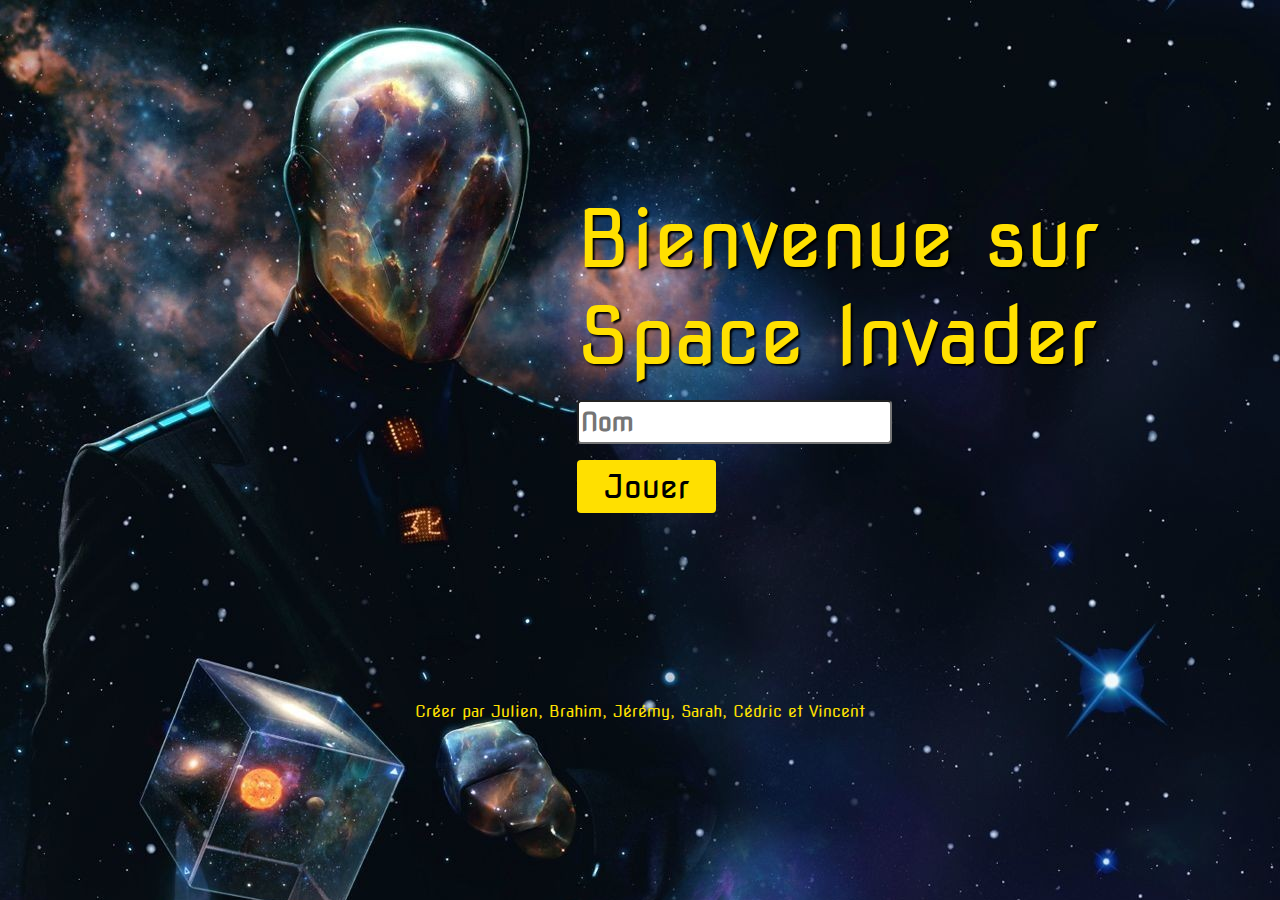
<file: index.html>
<html>
	<head>
		<title>Space Invader</title>
		<link href='css/index.css' rel='stylesheet' type='text/css'>
		<link href="https://fonts.googleapis.com/css?family=Nova+Square" rel="stylesheet"><!-- police de google font-->
	</head>
	<body class="container">
		<audio preload="auto" autoplay="autoplay">
		<source src="Lasoupe.mp3" type="audio/mp3" autostart="true" />
	</audio>
		<div id="acceuil">
			<p><label for="pause">Bienvenue sur Space Invader</label></p>
			<p><input type="text" class="form-control" name="nom" id="audio" placeholder="Nom"></p>
			<button id="button" style="vertical-align:middle"onclick="self.location.href='jeu.html'"><span>Jouer</span></button>
		</div>
		<footer>
			<p>Créer par Julien, Brahim, Jérémy, Sarah, Cédric et Vincent</p>
		</footer>
	</body>
</html>
</file>
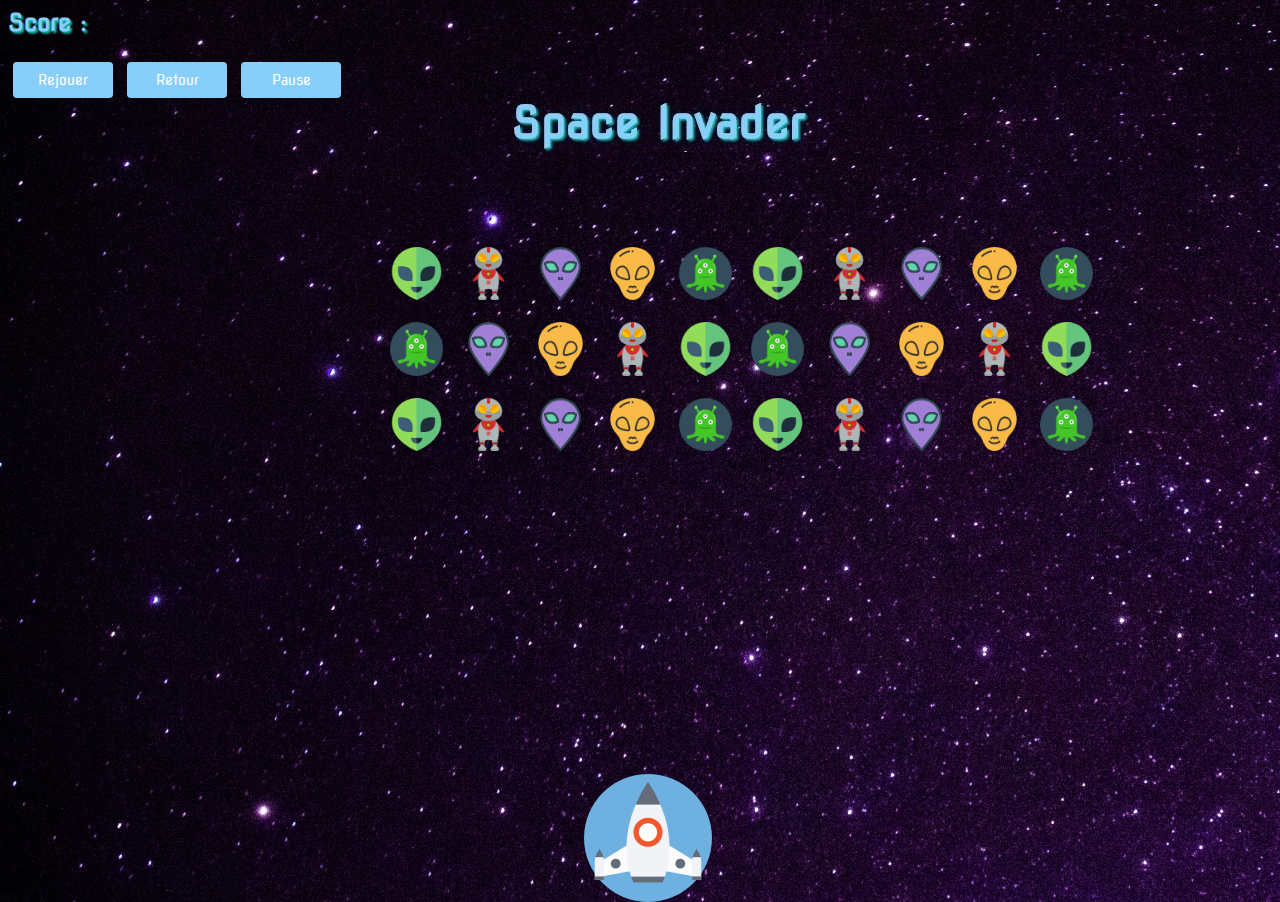
<file: jeu.html>
<html>

<head>
	<title>Space Invader</title>
	<meta charset="utf-8">
	<link href='css/jeu.css' rel='stylesheet' type='text/css'>
	<link href='css/pause.css' rel='stylesheet' type='text/css'>
	<link href="https://fonts.googleapis.com/css?family=Nova+Square" rel="stylesheet">
	<!-- police de google font-->
</head>

<body id="background">
	<!-------------------------------- intégrer une musique-------------------------->
	<audio preload="auto" autoplay="autoplay" id="audio">
		<source src="Lasoupe.mp3" type="audio/mp3" autostart="true"/>
	</audio>
	<!------------------------------------------------------------------------------->
	<!--------- insérerr le score----------------->

	<div id="container">
		<div>
			<h2 id="score">Score : </h2>
		</div>
		<div>
			<button class="button" style="vertical-align:middle" onclick="self.location.href='jeu.html'"><span>Rejouer</span></button>
			<button class="button" style="vertical-align:middle" onclick="self.location.href='index.html'"><span>Retour</span></button>
			<button class="button" style="vertical-align:middle" onclick="pauseFunction()"><span>Pause</span></button>
		</div>
		<!-------------------------------------------->
		<h1><img src="./css/img/titre.jpg"/></h1>

		<!----------------------------div des aliens------------------------->
		<div id="ennemis">
			<div class="vaisseau"><img src="./css/img/alien1.png" /></div>
			<div class="vaisseau"><img src="./css/img/alien2.png" /></div>
			<div class="vaisseau"><img src="./css/img/alien3.png" /></div>
			<div class="vaisseau"><img src="./css/img/alien4.png" /></div>
			<div class="vaisseau"><img src="./css/img/alien5.png" /></div>
			<div class="vaisseau"><img src="./css/img/alien1.png" /></div>
			<div class="vaisseau"><img src="./css/img/alien2.png" /></div>
			<div class="vaisseau"><img src="./css/img/alien3.png" /></div>
			<div class="vaisseau"><img src="./css/img/alien4.png" /></div>
			<div class="vaisseau"><img src="./css/img/alien5.png" /></div>

			<div class="vaisseau"><img src="./css/img/alien5.png" /></div>
			<div class="vaisseau"><img src="./css/img/alien3.png" /></div>
			<div class="vaisseau"><img src="./css/img/alien4.png" /></div>
			<div class="vaisseau"><img src="./css/img/alien2.png" /></div>
			<div class="vaisseau"><img src="./css/img/alien1.png" /></div>
			<div class="vaisseau"><img src="./css/img/alien5.png" /></div>
			<div class="vaisseau"><img src="./css/img/alien3.png" /></div>
			<div class="vaisseau"><img src="./css/img/alien4.png" /></div>
			<div class="vaisseau"><img src="./css/img/alien2.png" /></div>
			<div class="vaisseau"><img src="./css/img/alien1.png" /></div>

			<div class="vaisseau"><img src="./css/img/alien1.png" /></div>
			<div class="vaisseau"><img src="./css/img/alien2.png" /></div>
			<div class="vaisseau"><img src="./css/img/alien3.png" /></div>
			<div class="vaisseau"><img src="./css/img/alien4.png" /></div>
			<div class="vaisseau"><img src="./css/img/alien5.png" /></div>
			<div class="vaisseau"><img src="./css/img/alien1.png" /></div>
			<div class="vaisseau"><img src="./css/img/alien2.png" /></div>
			<div class="vaisseau"><img src="./css/img/alien3.png" /></div>
			<div class="vaisseau"><img src="./css/img/alien4.png" /></div>
			<div class="vaisseau"><img src="./css/img/alien5.png" /></div>
		</div>
		<!------------------------------------------------------------------->
		<!-------------------Vaisseau gentil---------------------->
		<div id="cowboy">
			<img src="./css/img/rocket3.png" />
		</div>
		<!-------------------------------------------------------->
	</div>

	<div id="gameover">
		<button class="recommencer" style="vertical-align:middle" onclick="self.location.href='jeu.html'"><span>Recommencer</span></button>
		<h2 id="gameover2">Vous avez perdu<br/></h2>
	</div>
	<div id="win">
		<button class="recommencer" style="vertical-align:middle" onclick="self.location.href='jeu.html'"><span>Recommencer</span></button>
		<h2 id="win2">Vous avez Gagné<br/></h2>
	</div>
	<div id="pause">
		<div id="acceuil">
			<p>
				<label for="pause">PAUSE</label>
			</p>
			<button id="button" style="vertical-align:middle" onclick="pauseFunction()"><span>Reprendre</span></button>
		</div>
	</div>

	<script src="js/jeu.js"></script>
</body>

</html>
</file>
<file: css/index.css>
.container
{
	background-image: url(./img/debut.jpg);
	/* background-size: 100% 100%; */
	/* background-repeat: no-repeat; */
	/* width:100%; */
	overflow : hidden;
	/* height: 100%; */
}	

#button {
  display: inline-block;
  border-radius: 4px;
  background-color: #FFE000;
  border: none;
  color: black;
  text-align: center;
  font-size: 200%;
  padding: 1%;
  width: 20%;
  transition: all 0.5s;
  cursor: pointer;
  margin-right: 1%;
  font-family: 'Nova Square', cursive;
}
#button span {
  cursor: pointer;
  display: inline-block;
  position: relative;
  transition: 0.5s;
}
#button span:after {
  content: '\00bb';
  position: absolute;
  opacity: 0;
  top: 0;
  right: -20%;
  transition: 0.5s;
}
#button:hover span {
  padding-right: 25%;
}
#button:hover span:after {
  opacity: 1;
  right: 0;
}
/*************************************************/
#acceuil
{
	margin-left:45%;
	margin-top:15%;
}
input
{
	border-radius: 4px;
	font-size:25px;
	height: 5%;
	font-family: 'Nova Square', cursive;
	font-weight: bold;
}
img
{
	max-width:100%;
	height:auto;
}
label
{
	border-radius: 4px;
	font-size: 500%;
	height: 15%;
	margin-right: 10%;
	margin-top:15%;
	color: #FFE000;
	text-shadow: 2px 2px 2px #000000;
	font-family: 'Nova Square', cursive;
}
footer{
	margin-top:15%;
	color: #FFE000;
	text-align: center;
	font-family: 'Nova Square', cursive;
}
</file>
<file: css/jeu.css>
/******************class container****************/

#background {
	background-image: url(./img/space.jpg);
}


/*******************div score*********************/

.score {
	background-color: rgba(0, 0, 0, 0);
	width: 10%;
	height: 5%;
}


/**********************h2*************************/

h2 {
	color: #87CEFA;
	font-family: 'Nova Square', cursive;
	text-shadow: 2px 2px 2px #00C0B0;
}


/***********************h1************************/

h1 {
	color: #87CEFA;
	text-shadow: 2px 2px 2px #00C0B0;
	text-align: left;
	width: 50%;
	display: block;
	margin-left: 40%;
	margin-top: 0%;
	margin-bottom: 0%;
	font-family: 'Nova Square', cursive;
	font-size: 45px;
}


/*********************ennemis**********************/

#ennemis {
	background-color: rgba(0, 0, 0, 0);
	width: 60%;
	height: 25%;
	height: 30%;
	margin-top: 3%;
	margin-left: 20%;
	margin-right: 20%;
}


/*******************cowboy*********************/

#cowboy {
	width: 10%;
	height: 10%;
	top: 86%;
	margin-left: 45%;
	margin-right: auto;
	position: absolute;
}


/*******************vaisseau*********************/

.vaisseau {
	height: 3%;
	width: 7%;
	display: inline-block;
	margin-bottom: 3%;
	margin-left: 2%;
	height: 20%;
}

img {
	max-width: 100%;
	height: auto;
}


/*********************************************************************************/

.button {
	display: inline-block;
	border-radius: 4px;
	background-color: #87CEFA;
	border: none;
	color: #FFFFFF;
	text-align: center;
	font-size: 14px;
	padding: 10px;
	width: 100px;
	transition: all 0.5s;
	cursor: pointer;
	margin: 5px;
	font-family: 'Nova Square', cursive;
}

.button span {
	cursor: pointer;
	display: inline-block;
	position: relative;
	transition: 0.5s;
}

.button span:after {
	content: '\00bb';
	position: absolute;
	opacity: 0;
	top: 0;
	right: -20px;
	transition: 0.5s;
}

.button:hover span {
	padding-right: 25px;
}

.button:hover span:after {
	opacity: 1;
	right: 0;
}

.missile {
	border: 1px solid black;
	width: 5px;
	height: 10px;
	position: absolute;
	display: none;
	background-color: red;
}

#gameover {
	overflow : hidden;
	position: absolute;
	display: none;
	height: 59%;
	color: #FFFFFF;
	padding-top: 20%;
	font-family: 'Nova Square', cursive;
	background-color: rgba(0, 0, 0, 0.65);
	width: 100%;
}

#gameover h2 {
	margin-left: 40%;
}

#win {
	overflow : hidden;
	position: absolute;
	display: none;
	height: 59%;
	color: #FFFFFF;
	padding-top: 20%;
	font-family: 'Nova Square', cursive;
	background-color: rgba(0, 0, 0, 0.65);
	width: 100%;
}

#win h2 {
	margin-left: 40%;
}
</file>
<file: css/pause.css>
img {
	max-width: 100%;
	height: auto;
}

html {
	height: 100%;
}

#pause {
	position: absolute;
	display: none;
	overflow: hidden;
	height: 100%;
	background-image: url(./img/pause2.jpg);
	background-size: 100% 100%;
	background-repeat: no-repeat;
	width: 100%;
}

#button {
	display: inline-block;
	border-radius: 4px;
	background-color: #FFE000;
	border: none;
	color: black;
	text-align: center;
	font-size: 30px;
	padding: 2%;
	width: 25%;
	transition: all 0.5s;
	cursor: pointer;
	margin-left: 8%;
	font-family: 'Nova Square', cursive;
}

#button span {
	cursor: pointer;
	display: inline-block;
	position: relative;
	transition: 0.5s;
}

#button span:after {
	content: '\00bb';
	position: absolute;
	opacity: 0;
	top: 0;
	right: -20px;
	transition: 0.5s;
}

#button:hover span {
	padding-right: 25px;
}

#button:hover span:after {
	opacity: 1;
	right: 0;
}

#acceuil {
	margin-left: 40%;
	margin-top: 20%;
}

label {
	border-radius: 4px;
	font-size: 1000%;
	height: 15%;
	color: #FFE000;
	text-shadow: 2px 2px 2px #000000;
	font-family: 'Nova Square', cursive;
}
.recommencer {
	display: inline-block;
	border-radius: 4px;
	background-color: #FFE000;
	border: none;
	color: black;
	text-align: center;
	font-size: 30px;
	padding: 2%;
	width: 25%;
	transition: all 0.5s;
	cursor: pointer;
	margin-left: 40%;
	font-family: 'Nova Square', cursive;
}
</file>
